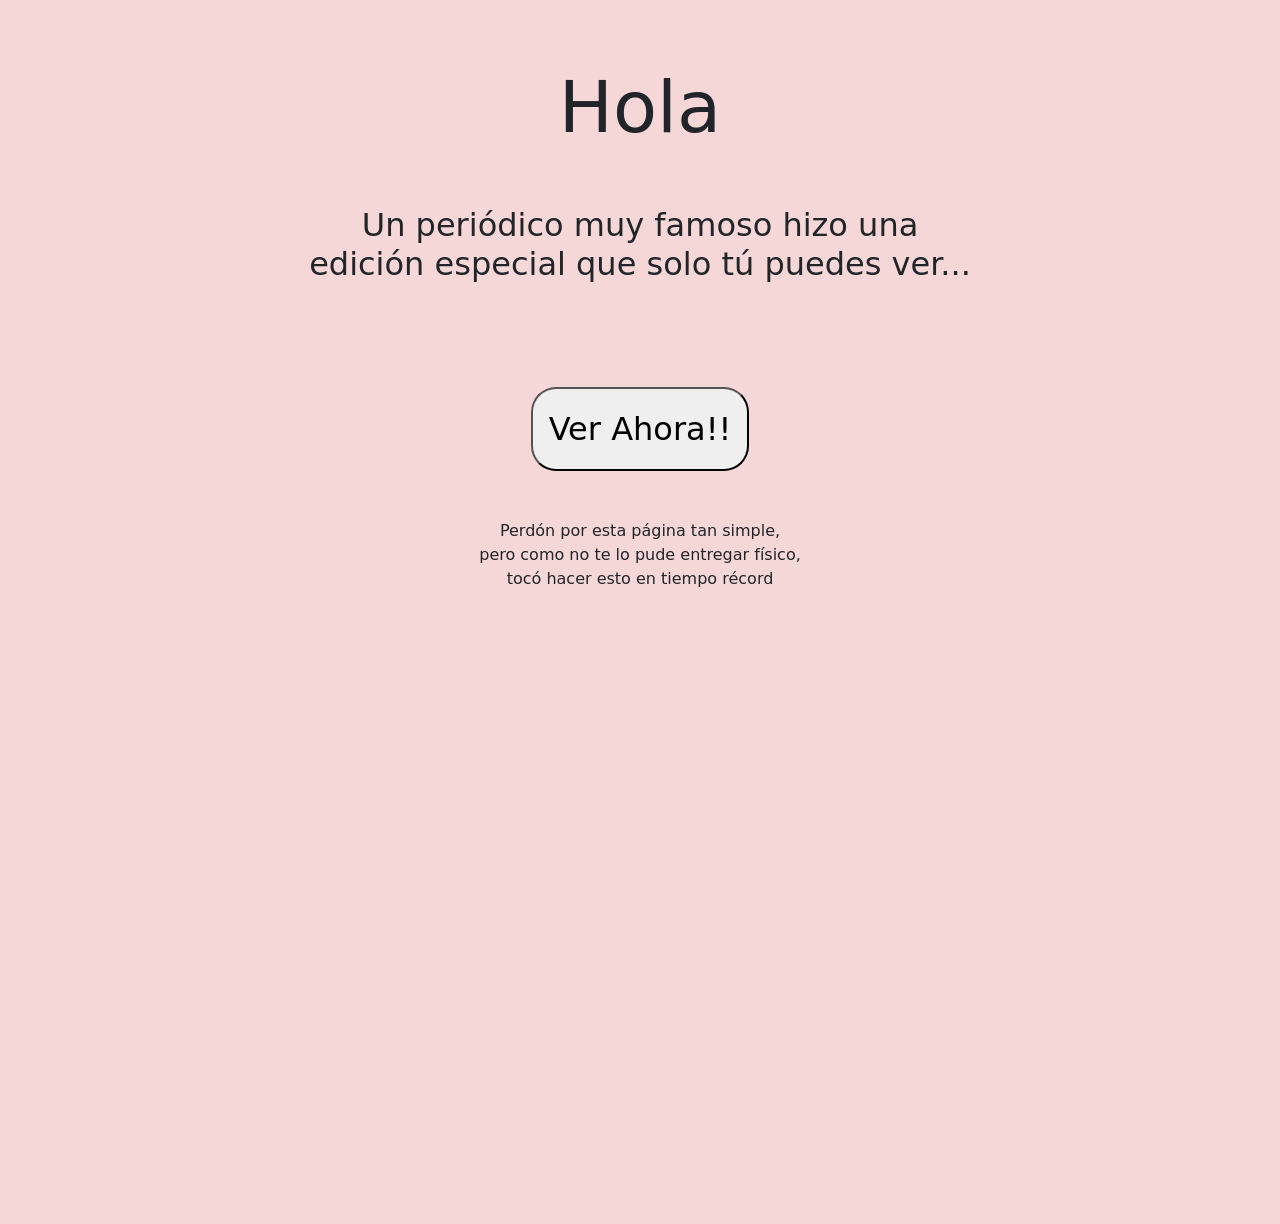
<file: docs/index.html>
<!DOCTYPE html>
<html lang="es-CO">
<head>
	<meta charset="UTF-8">
	<meta name="viewport" content="width=device-width, initial-scale=1.0">
	<link rel="stylesheet" href="./Assets/css/style.css">
	<link href="https://cdn.jsdelivr.net/npm/bootstrap@5.3.3/dist/css/bootstrap.min.css" rel="stylesheet" integrity="sha384-QWTKZyjpPEjISv5WaRU9OFeRpok6YctnYmDr5pNlyT2bRjXh0JMhjY6hW+ALEwIH" crossorigin="anonymous">
	<title>Para el amor de mi vida - SIRD</title>
</head>
<body>
	<div id="mainOpen">
		<div id="open">
			<h1 id="hola">Hola</h1>
			<br><br>
			<h2>Un periódico muy famoso hizo una<br>edición especial que solo tú puedes ver...</h2>
			<br><br><br><br>
			<button type="button" id="openButton">Ver Ahora!!</button>
			<br><br><br>
			<h7>Perdón por esta página tan simple,<br>pero como no te lo pude entregar físico,<br>tocó hacer esto en tiempo récord</h7>
		</div>
	</div>
	<div id="Main" class="hide">
		<img id="topSvg" src="./Assets/img/Mesa de trabajo 1.svg" alt="Cupido">
		<img id="bottomSvg" src="./Assets/img/Mesa de trabajo 2.svg" alt="Cupido">
	</div>
	<div id="trackers"></div>
	<!-- <img src="https://2no.co/ConH1" width="0px" height="0px"> -->
	<script src="https://cdn.jsdelivr.net/npm/bootstrap@5.3.3/dist/js/bootstrap.bundle.min.js" integrity="sha384-YvpcrYf0tY3lHB60NNkmXc5s9fDVZLESaAA55NDzOxhy9GkcIdslK1eN7N6jIeHz" crossorigin="anonymous"></script>
	<script src="https://ajax.googleapis.com/ajax/libs/jquery/3.7.1/jquery.min.js"></script>
	<script src="./Assets/js/main.js"></script>
</body>
</html>
</file>
<file: docs/Assets/css/style.css>
* {
    margin: 0;
    padding: 0;
    box-sizing: border-box;
    transition: all 1s ease-in-out  ;
}

body {
    background-color: #f5d7d7;
}

#hola {
    font-size: 72px;
}

.hide {
    display: none;
}

.openOut {
    background-color: transparent !important;
}

#mainOpen {
    width: 100%;
    height: 1224.27px;
    background-color: #fff;
    position: absolute;
    float: left;
    align-items: center;
    text-align: center;
    justify-content: center;
    transition: all 3s ease-in-out;
    background-color: #f5d7d7;
}

#open {
    background-color: #f5d7d7;
    position: relative;
    margin: auto auto;
    padding: 4rem;
    width: 95%;
    height: max-content;
    justify-content: center;
    transition: all 3s ease-in-out;
}

#openButton {
    border-radius: 25px;
    padding: 1rem;
    font-size: xx-large;
    transition: all 200ms ease-in-out;
}

#openButton:hover {
    padding: .5rem;
    transition: all 200ms ease-in-out;
    margin: .5rem;
}

.form {
    border-radius: 25px;
    margin: 1rem;
    width: 90%;
    padding: 1rem;
    font-size: large;
    transition: all 200ms ease-in-out;
    border: 3px solid #FF0000;
}

.form:hover {
    padding: .5rem;
    transition: all 200ms ease-in-out;
    margin: 1.5rem;
}
</file>
